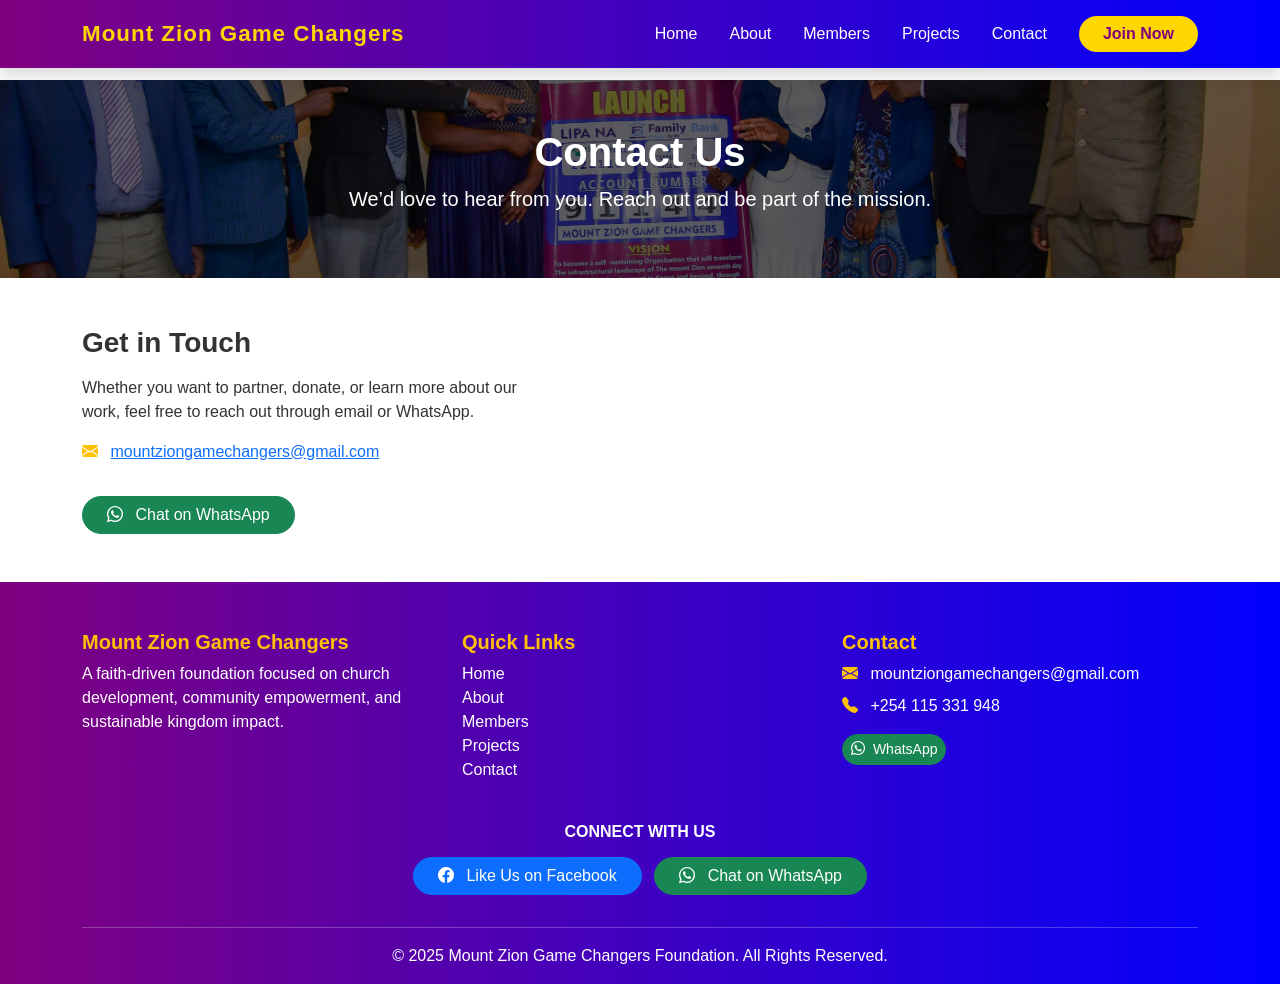
<file: contact.html>
<!DOCTYPE html>
<html lang="en">

<head>
  <meta charset="UTF-8">
  <meta name="viewport" content="width=device-width, initial-scale=1.0">

  <title>Contact Us | Mount Zion Game Changers Foundation</title>

  <!-- Bootstrap -->
  <link href="https://cdn.jsdelivr.net/npm/bootstrap@5.3.2/dist/css/bootstrap.min.css" rel="stylesheet">

  <!-- Icons -->
  <link href="https://cdn.jsdelivr.net/npm/bootstrap-icons@1.10.5/font/bootstrap-icons.css" rel="stylesheet">

  <!-- CSS -->
  <link rel="stylesheet" href="css/style.css">
</head>

<body>

<!-- ✅ Navbar (from partials) -->
<div id="navbar"></div>

<!-- HERO -->
<section class="py-5 text-white text-center"
  style="background: linear-gradient(rgba(0,0,0,0.6), rgba(0,0,0,0.6)), url('./images/with_elders.jpg') center/cover no-repeat;">
  <div class="container">
    <h1 class="fw-bold">Contact Us</h1>
    <p class="lead">We’d love to hear from you. Reach out and be part of the mission.</p>
  </div>
</section>

<!-- CONTACT SECTION -->
<section class="py-5">
  <div class="container">

    <div class="row g-4">

      <!-- LEFT: CONTACT INFO -->
      <div class="col-md-5">
        <h3 class="fw-bold mb-3">Get in Touch</h3>

        <p>
          Whether you want to partner, donate, or learn more about our work,
          feel free to reach out through email or WhatsApp.
        </p>

        <!-- Email -->
        <p>
          <i class="bi bi-envelope-fill text-warning me-2"></i>
          <a href="mailto:mountziongamechangers@gmail.com">
            mountziongamechangers@gmail.com
          </a>
        </p>

        <!-- WhatsApp Button -->
        <a href="https://wa.me/254115331948"
           target="_blank"
           class="btn btn-success rounded-pill px-4 mt-3">
          <i class="bi bi-whatsapp me-2"></i> Chat on WhatsApp
        </a>

      </div>



    </div>

  </div>
</section>

</section>

<!-- FOOTER -->
<div id="footer"></div>

<!-- Bootstrap -->
<script src="https://cdn.jsdelivr.net/npm/bootstrap@5.3.2/dist/js/bootstrap.bundle.min.js"></script>

<!-- Your JS -->
<script src="js/main.js"></script>

</body>
</html>
</file>
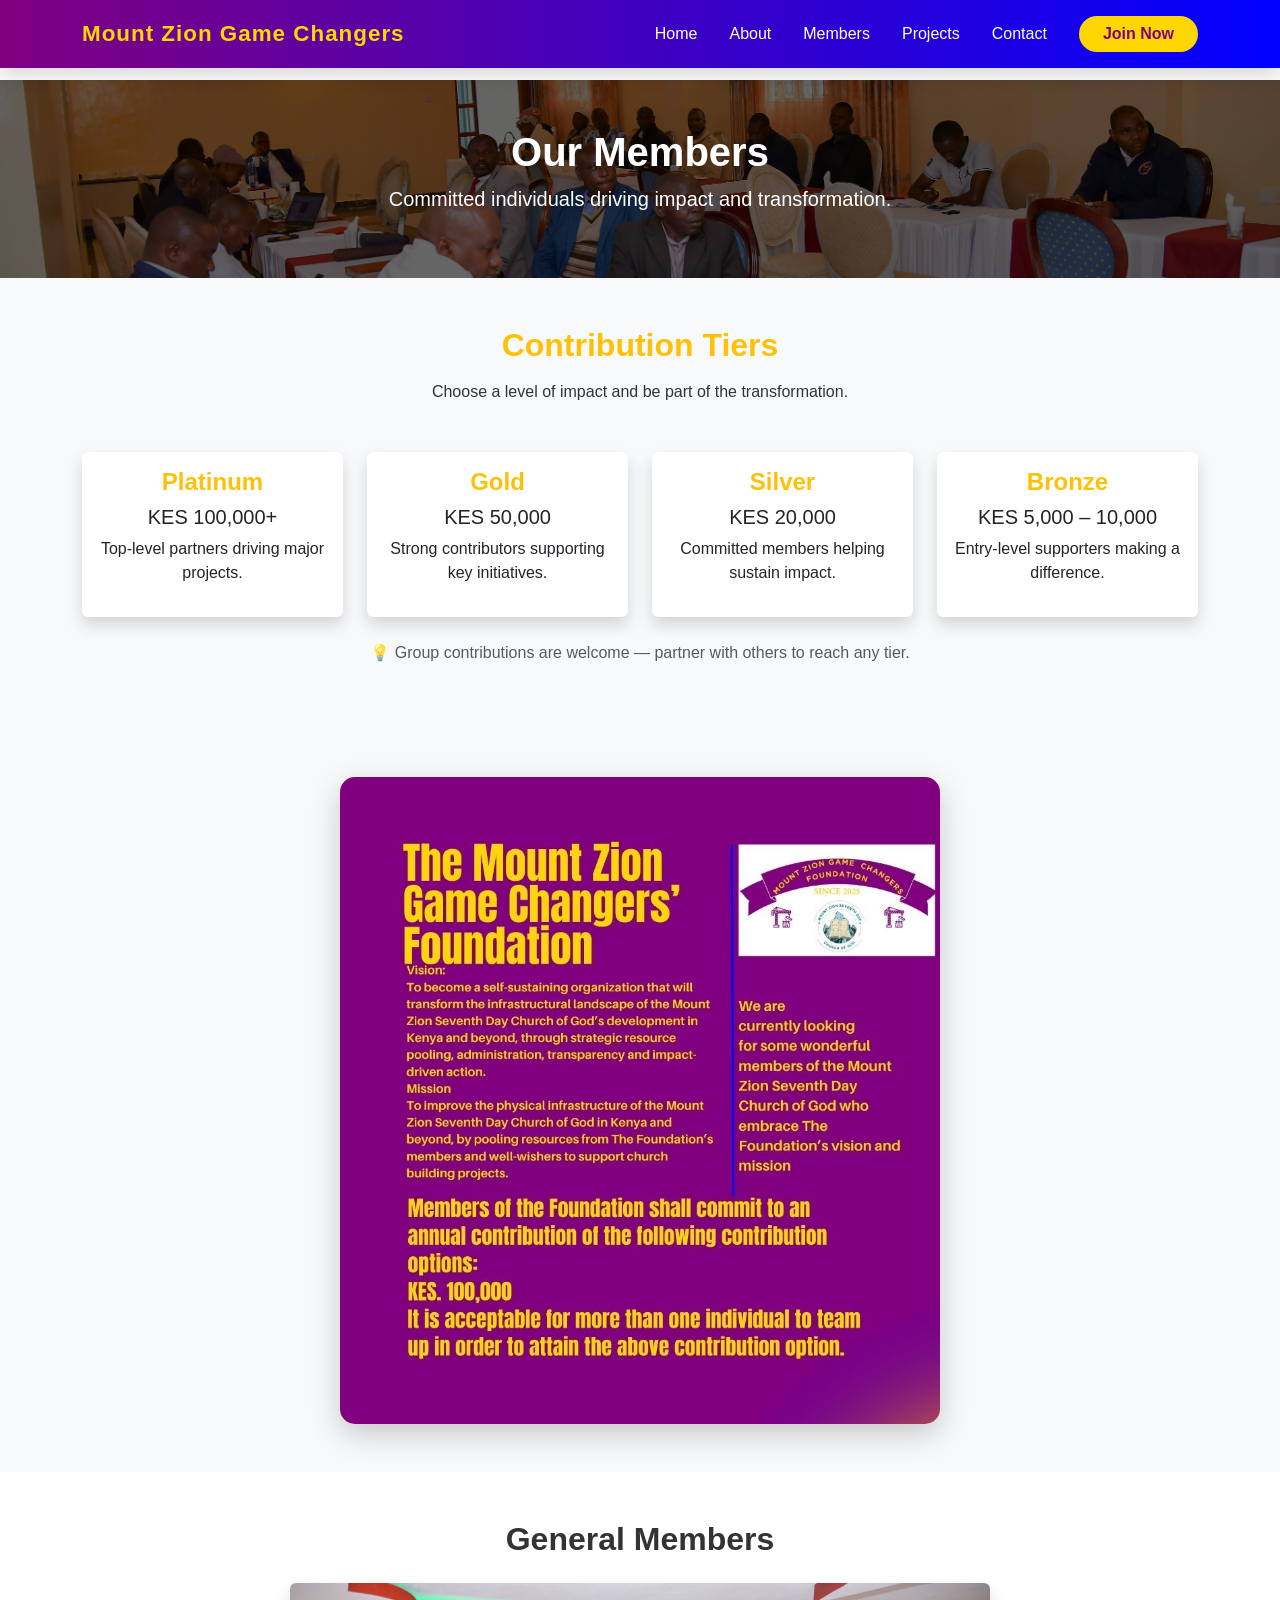
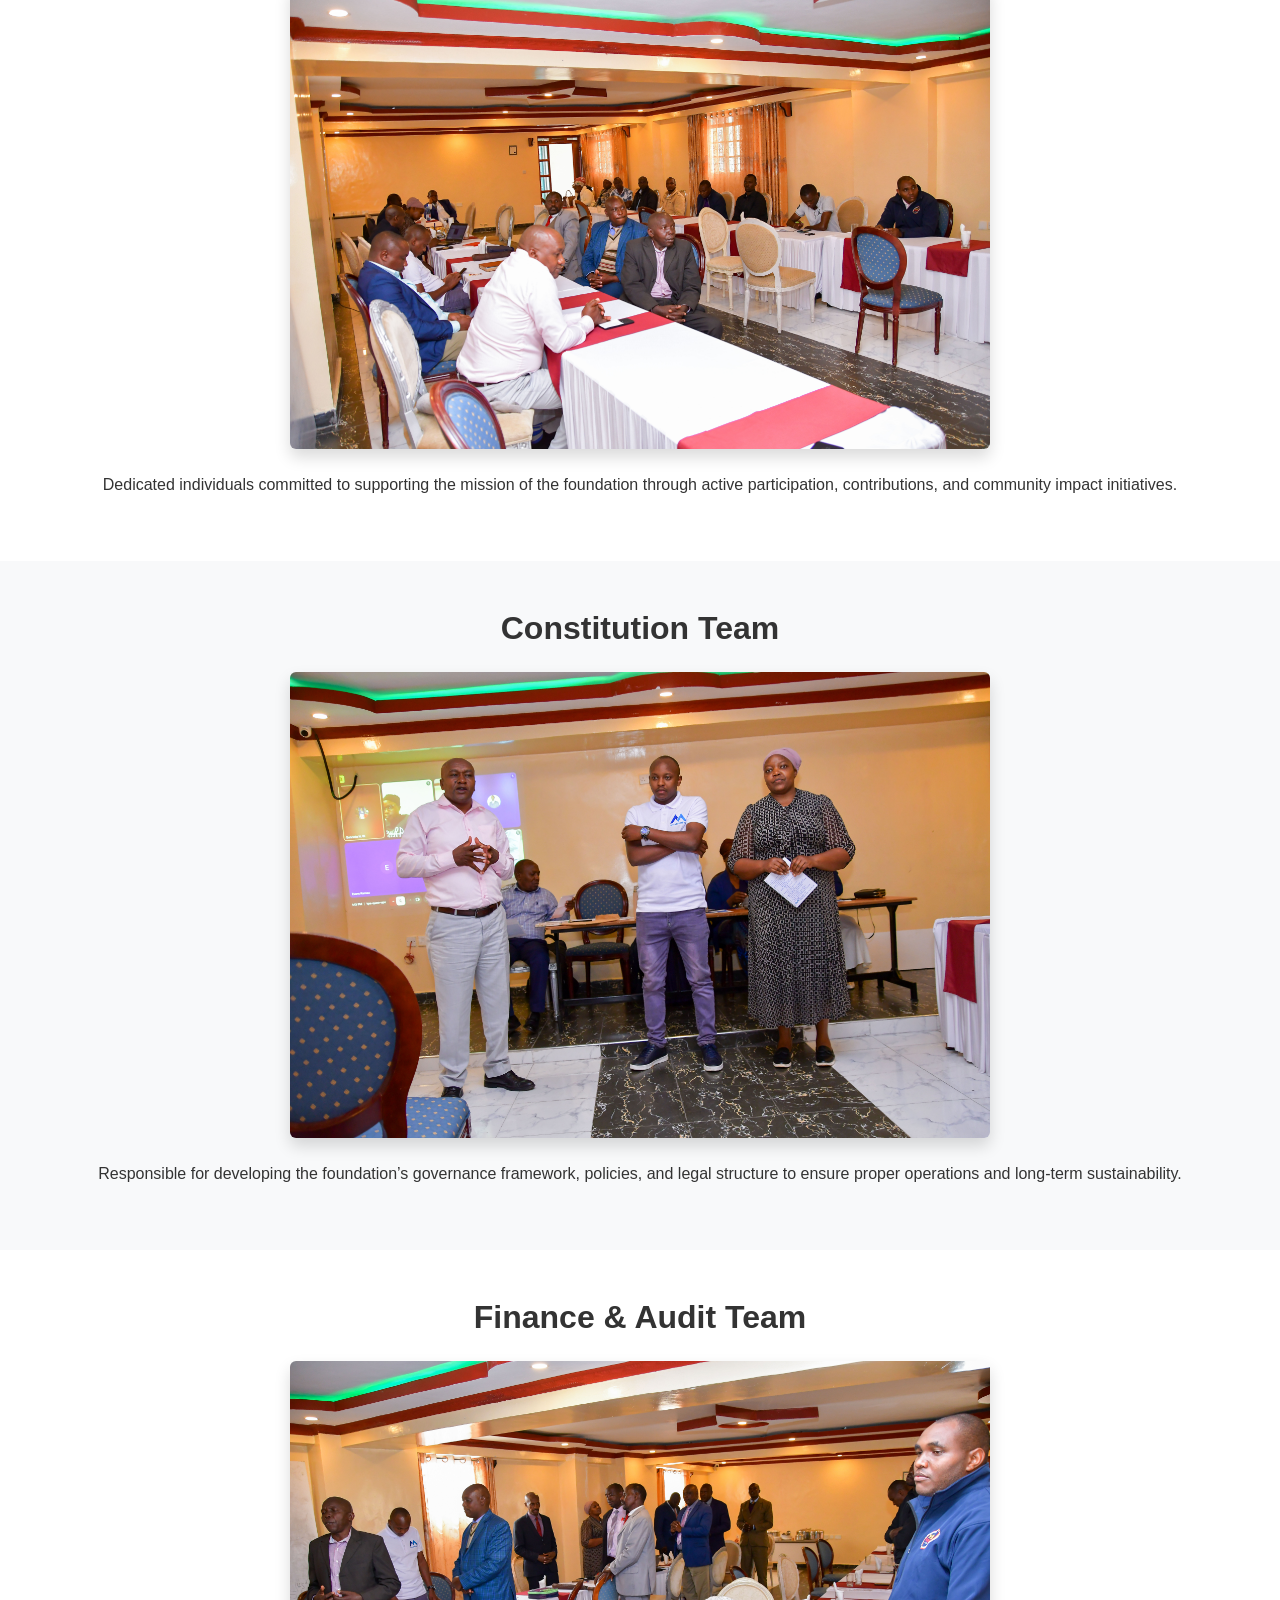
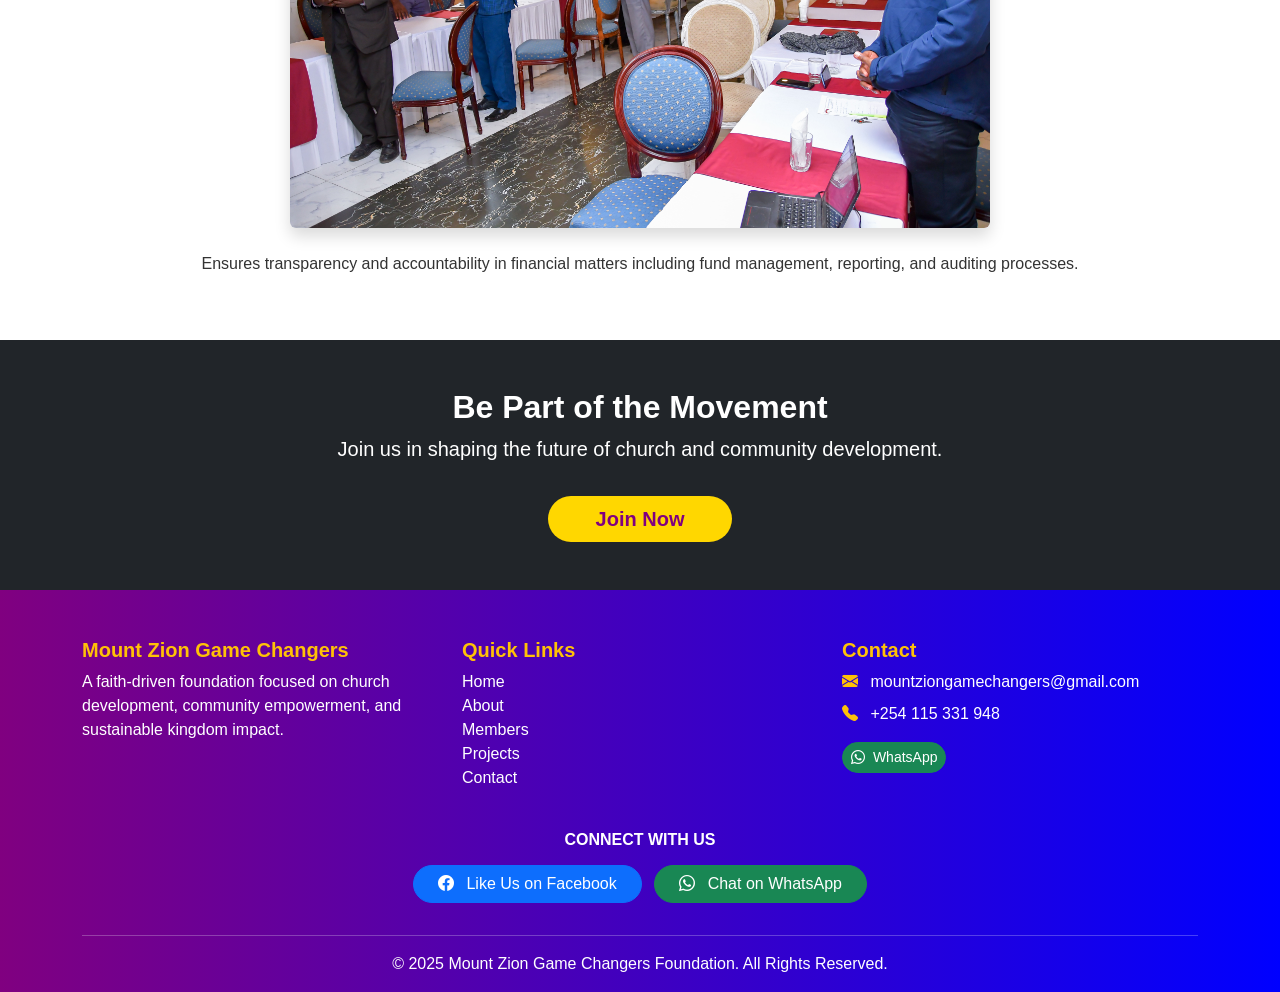
<file: members.html>
<!DOCTYPE html>
<html lang="en">

<head>
  <meta charset="UTF-8">
  <meta name="viewport" content="width=device-width, initial-scale=1.0">

  <!-- SEO -->
  <title>Members | Mount Zion Game Changers Foundation</title>
  <meta name="description" content="Meet the members and committees of Mount Zion Game Changers Foundation.">

  <!-- Favicon -->
  <link rel="icon" href="./images/GChangers_logo.png" type="image/png">

  <!-- Bootstrap CSS -->
  <link href="https://cdn.jsdelivr.net/npm/bootstrap@5.3.2/dist/css/bootstrap.min.css" rel="stylesheet">

  <!-- Bootstrap Icons -->
  <link href="https://cdn.jsdelivr.net/npm/bootstrap-icons@1.10.5/font/bootstrap-icons.css" rel="stylesheet">

  <!-- Custom CSS -->
  <link rel="stylesheet" href="css/style.css">
</head>

<body>

<!-- Navbar Placeholder -->
<div id="navbar"></div>


<!-- HERO -->
<section class="py-5 text-white text-center"
  style="background: linear-gradient(rgba(0,0,0,0.6), rgba(0,0,0,0.6)), url('./images/members.jpg') center/cover no-repeat;">
  <div class="container">
    <h1 class="fw-bold">Our Members</h1>
    <p class="lead">Committed individuals driving impact and transformation.</p>
  </div>
</section>

<section class="py-5" style="background: #f8f9fa;">
  <div class="container text-center">
    <h2 class="fw-bold text-warning mb-3">Contribution Tiers</h2>
    <p class="mb-5">Choose a level of impact and be part of the transformation.</p>

    <div class="row g-4">

      <!-- Platinum -->
      <div class="col-md-3">
        <div class="card h-100 shadow border-0">
          <div class="card-body">
            <h4 class="fw-bold text-warning">Platinum</h4>
            <h5>KES 100,000+</h5>
            <p>Top-level partners driving major projects.</p>
          </div>
        </div>
      </div>

      <!-- Gold -->
      <div class="col-md-3">
        <div class="card h-100 shadow border-0">
          <div class="card-body">
            <h4 class="fw-bold text-warning">Gold</h4>
            <h5>KES 50,000</h5>
            <p>Strong contributors supporting key initiatives.</p>
          </div>
        </div>
      </div>

      <!-- Silver -->
      <div class="col-md-3">
        <div class="card h-100 shadow border-0">
          <div class="card-body">
            <h4 class="fw-bold text-warning">Silver</h4>
            <h5>KES 20,000</h5>
            <p>Committed members helping sustain impact.</p>
          </div>
        </div>
      </div>

      <!-- Bronze -->
      <div class="col-md-3">
        <div class="card h-100 shadow border-0">
          <div class="card-body">
            <h4 class="fw-bold text-warning">Bronze</h4>
            <h5>KES 5,000 – 10,000</h5>
            <p>Entry-level supporters making a difference.</p>
          </div>
        </div>
      </div>

    </div>

    <p class="mt-4 text-muted">
      💡 Group contributions are welcome — partner with others to reach any tier.
    </p>
  </div>
</section>

<section class="text-center py-5 bg-light">
  <div class="container">
    
    <img src="images/contribution tiers.jpg" 
         alt="Contribution Tiers" 
         class="img-fluid tier-image">

  </div>
</section>

<!-- GENERAL MEMBERS -->
<section class="py-5">
  <div class="container text-center">

    <h2 class="fw-bold mb-4">General Members</h2>

    <img src="./images/members.jpg"
         alt="General Members"
         class="img-fluid rounded shadow mb-4"
         style="max-width:700px;">

    <p>
      Dedicated individuals committed to supporting the mission of the foundation
      through active participation, contributions, and community impact initiatives.
    </p>

  </div>
</section>

<!-- CONSTITUTION TEAM -->
<section class="py-5 bg-light">
  <div class="container text-center">

    <h2 class="fw-bold mb-4">Constitution Team</h2>

    <img src="./images/constitutionteam.jpg"
         alt="Constitution Team"
         class="img-fluid rounded shadow mb-4"
         style="max-width:700px;">

    <p>
      Responsible for developing the foundation’s governance framework, policies,
      and legal structure to ensure proper operations and long-term sustainability.
    </p>

  </div>
</section>

<!-- FINANCE & AUDIT TEAM -->
<section class="py-5">
  <div class="container text-center">

    <h2 class="fw-bold mb-4">Finance & Audit Team</h2>

    <img src="./images/members2.jpg"
         alt="Finance and Audit Team"
         class="img-fluid rounded shadow mb-4"
         style="max-width:700px;">

    <p>
      Ensures transparency and accountability in financial matters including fund
      management, reporting, and auditing processes.
    </p>

  </div>
</section>

<!-- CTA Section -->
<section class="py-5 text-white text-center bg-dark">
  <div class="container">
    <h2 class="fw-bold">Be Part of the Movement</h2>
    <p class="lead">Join us in shaping the future of church and community development.</p>

    <a href="https://docs.google.com/forms/d/e/1FAIpQLScQd5YoaS0VDRjZ5eywU3Ke5FaAN80qoIhKrkFNEGVTXH91JQ/viewform" 
       target="_blank" 
       class="btn btn-warning btn-lg rounded-pill px-5 mt-3">
      Join Now
    </a>
  </div>
</section>

<div id="footer"></div>
<!-- Bootstrap JS -->
<script src="https://cdn.jsdelivr.net/npm/bootstrap@5.3.2/dist/js/bootstrap.bundle.min.js"></script>
<script src="js/main.js"></script>
</body>
</html>
</file>
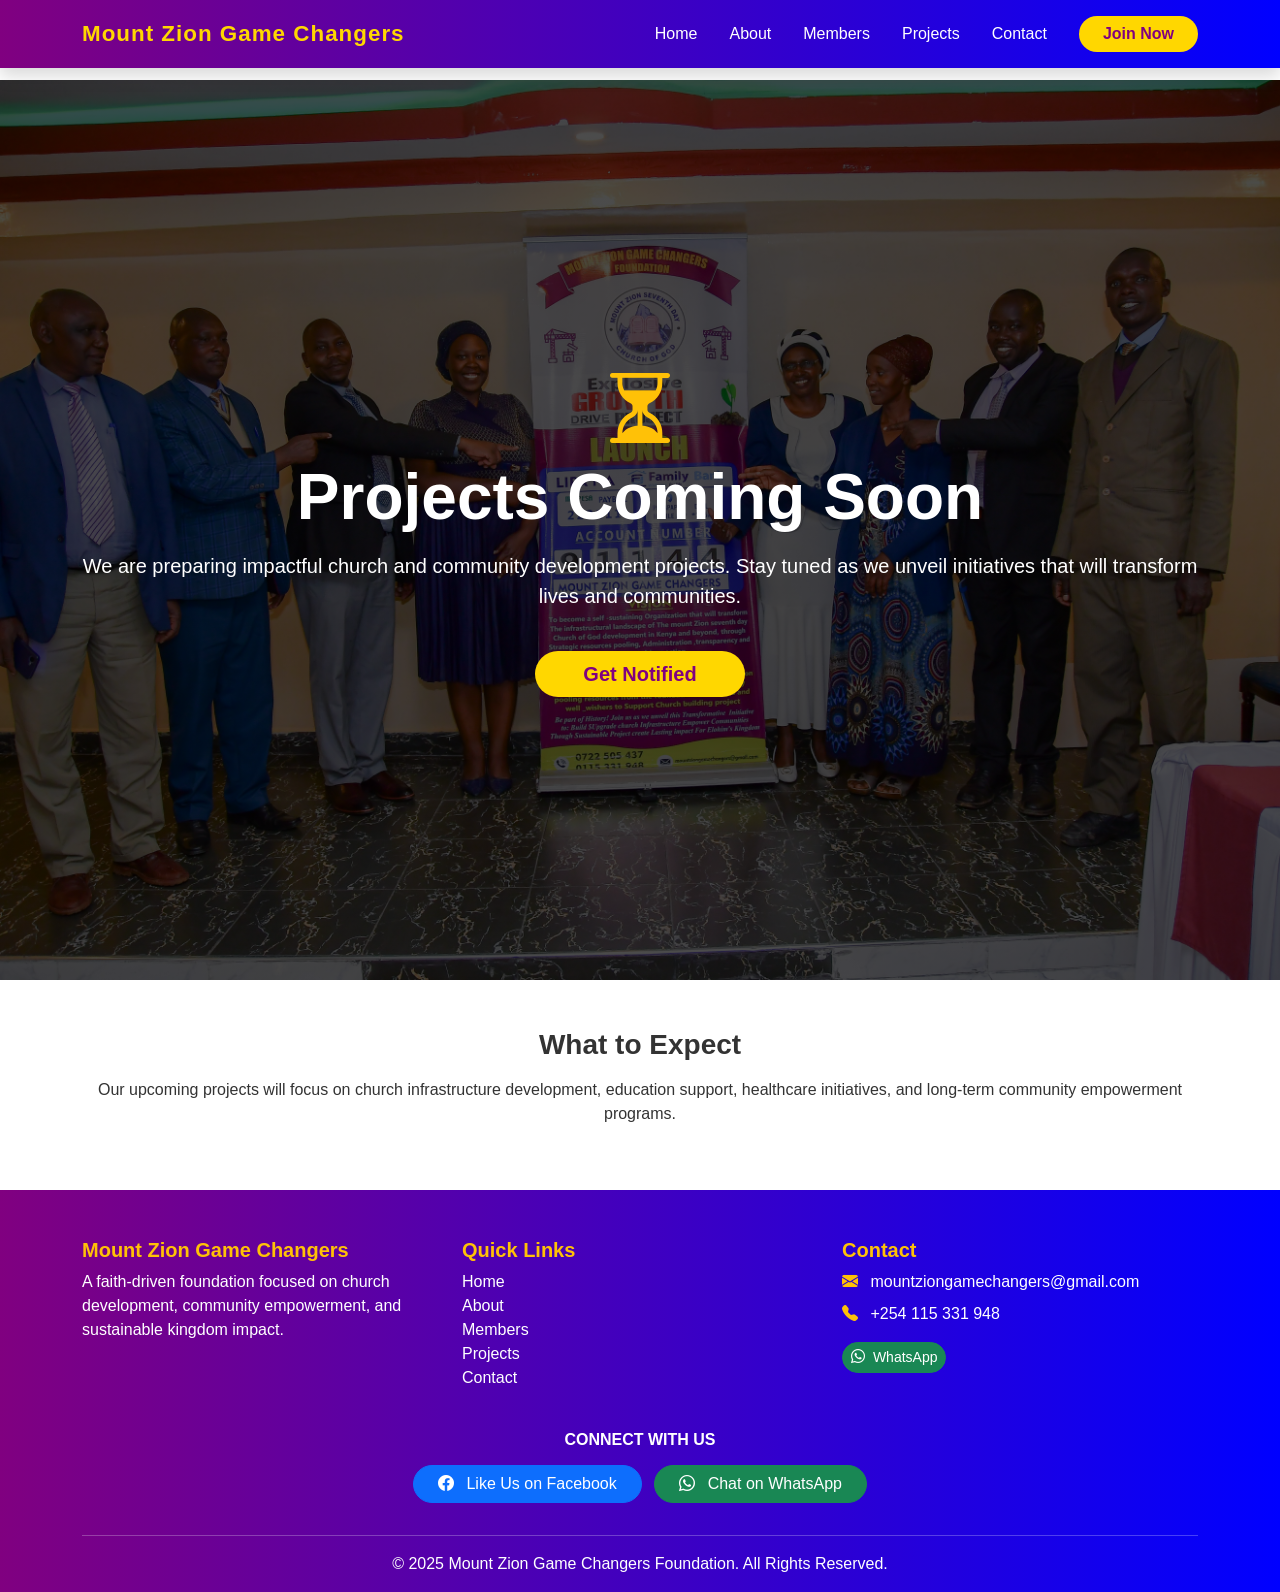
<file: projects.html>
<!DOCTYPE html>
<html lang="en">

<head>
  <meta charset="UTF-8">
  <meta name="viewport" content="width=device-width, initial-scale=1.0">

  <title>Projects | Mount Zion Game Changers Foundation</title>

  <!-- Bootstrap -->
  <link href="https://cdn.jsdelivr.net/npm/bootstrap@5.3.2/dist/css/bootstrap.min.css" rel="stylesheet">

  <!-- Icons -->
  <link href="https://cdn.jsdelivr.net/npm/bootstrap-icons@1.10.5/font/bootstrap-icons.css" rel="stylesheet">

  <!-- CSS -->
  <link rel="stylesheet" href="css/style.css">
</head>

<body>

<!-- ✅ Navbar -->
<div id="navbar"></div>

<!-- HERO / BANNER -->
<section class="vh-100 d-flex align-items-center justify-content-center text-center text-white"
  style="background: linear-gradient(rgba(0,0,0,0.7), rgba(0,0,0,0.7)), url('./images/with_elders.jpg') center/cover no-repeat;">

  <div class="container">

    <!-- Icon -->
    <i class="bi bi-hourglass-split display-1 text-warning mb-4"></i>

    <!-- Main Text -->
    <h1 class="display-3 fw-bold">Projects Coming Soon</h1>

    <!-- Subtext -->
    <p class="lead mt-3">
      We are preparing impactful church and community development projects.
      Stay tuned as we unveil initiatives that will transform lives and communities.
    </p>

    <!-- CTA -->
    <a href="contact.html" class="btn btn-warning btn-lg rounded-pill px-5 mt-4">
      Get Notified
    </a>

  </div>
</section>

<!-- OPTIONAL INFO SECTION -->
<section class="py-5 text-center">
  <div class="container">
    <h3 class="fw-bold mb-3">What to Expect</h3>
    <p>
      Our upcoming projects will focus on church infrastructure development,
      education support, healthcare initiatives, and long-term community empowerment programs.
    </p>
  </div>
</section>

<!-- Footer -->
<div id="footer"></div>

<!-- Bootstrap -->
<script src="https://cdn.jsdelivr.net/npm/bootstrap@5.3.2/dist/js/bootstrap.bundle.min.js"></script>

<!-- Your JS -->
<script src="js/main.js"></script>

</body>
</html>
</file>
<file: css/style.css>
:root {
  --gold: #FFD700;
  --purple: #800080;
  --blue: #0000FF;
  --red: #FF2400;
  --white: #FFFFFF;

  /* ✨ Extra modern neutrals */
  --dark: #0d0d0d;
  --light-gray: #f5f5f5;
}

.hero {
  height: 100vh;
  background: linear-gradient(
      rgba(128, 0, 128, 0.6),
      rgba(0, 0, 255, 0.4)
    ),
    url('../images/with_elders.jpg') center center/cover no-repeat;

  position: relative;
  display: flex;
  justify-content: center;
  align-items: center;
  text-align: center;
  color: var(--white);
}

/* ======================
   GLOBAL STYLES
====================== */
body {
  font-family: "Arial", sans-serif;
  scroll-behavior: smooth;
  margin: 0;
  padding: 0;
  background-color: var(--white);
  color: #333;
  margin-top: 80px; /* adjust depending on navbar height */
}



/* ======================
   NAVBAR (IMPROVED)
====================== */
.navbar {
  background: linear-gradient(90deg, var(--purple), var(--blue));
  transition: all 0.3s ease;
  padding: 12px 0;
}

.navbar-brand {
  color: var(--gold) !important;
  font-weight: 700;
  font-size: 1.4rem;
  letter-spacing: 1px;
}

/* Nav links */
.nav-link {
  color: var(--white) !important;
  margin: 0 8px;
  transition: 0.3s ease;
  position: relative;
}

.nav-link:hover {
  color: var(--gold) !important;
}

/* underline hover effect */
.nav-link::after {
  content: "";
  position: absolute;
  width: 0;
  height: 2px;
  background: var(--gold);
  left: 0;
  bottom: -4px;
  transition: 0.3s;
}

.nav-link:hover::after {
  width: 100%;
}

/* active link */
.nav-link.active {
  color: var(--gold) !important;
  font-weight: bold;
}

/* Donate button */
.btn-warning {
  background-color: var(--gold) !important;
  color: var(--purple) !important;
  border: none;
  font-weight: bold;
  transition: 0.3s;
}

.btn-warning:hover {
  background-color: var(--red) !important;
  color: var(--white) !important;
}

/* ======================
   HERO SECTION (IMPROVED)
====================== */
.hero {
  height: 100vh;
  background: url('../images/with_elders.jpg') center center/cover no-repeat;
  position: relative;
  display: flex;
  justify-content: center;
  align-items: center;
  text-align: center;
  color: var(--white);
}

/* Dark + purple overlay blend */
.hero-overlay {
  position: absolute;
  top: 0;
  left: 0;
  width: 100%;
  height: 100%;
  background: linear-gradient(
    rgba(128, 0, 128, 0.6),
    rgba(0, 0, 255, 0.4)
  );
  z-index: 0;
}

/* hero text */
.hero-content {
  position: relative;
  z-index: 1;
  max-width: 700px;
  padding: 20px;
}

/* ======================
   BUTTONS
====================== */
.btn-gold {
  background-color: var(--gold);
  color: var(--purple);
  border: none;
  padding: 10px 20px;
  border-radius: 30px;
  transition: 0.3s ease;
  font-weight: bold;
}

.btn-gold:hover {
  background-color: var(--red);
  color: var(--white);
  transform: translateY(-2px);
}

/* ======================
   TEXT UTILITIES
====================== */
.text-purple { color: var(--purple); }
.text-blue { color: var(--blue); }
.text-gold { color: var(--gold); }

/* ======================
   FOOTER (MATCH BRAND)
====================== */
footer {
  background: linear-gradient(90deg, var(--purple), var(--blue));
  color: var(--white);
}

footer a {
  color: var(--white);
  text-decoration: none;
  transition: 0.3s;
}

footer a:hover {
  color: var(--gold);
}

/* ======================
   MICRO INTERACTIONS
====================== */
button, .btn {
  transition: all 0.3s ease;
}

button:hover, .btn:hover {
  transform: translateY(-2px);
}
/* ======================
   OTHER
====================== */
/* Smooth floating/bounce effect */
.tier-image {
  max-width: 600px;
  width: 100%;
  animation: floatBounce 3s ease-in-out infinite;
}

/* Keyframes for soft bounce */
@keyframes floatBounce {
  0% {
    transform: translateY(0px);
  }
  50% {
    transform: translateY(-15px);
  }
  100% {
    transform: translateY(0px);
  }
}
.tier-image {
  max-width: 600px;
  width: 100%;
  animation: floatBounce 3s ease-in-out infinite;
  border-radius: 15px;
  box-shadow: 0 10px 30px rgba(0,0,0,0.2);
}

/* Vision & Mission cards hover effect */
section .shadow-sm {
  transition: transform 0.3s ease, box-shadow 0.3s ease;
}

section .shadow-sm:hover {
  transform: translateY(-8px);
  box-shadow: 0 10px 25px rgba(0,0,0,0.15);
}
</file>
